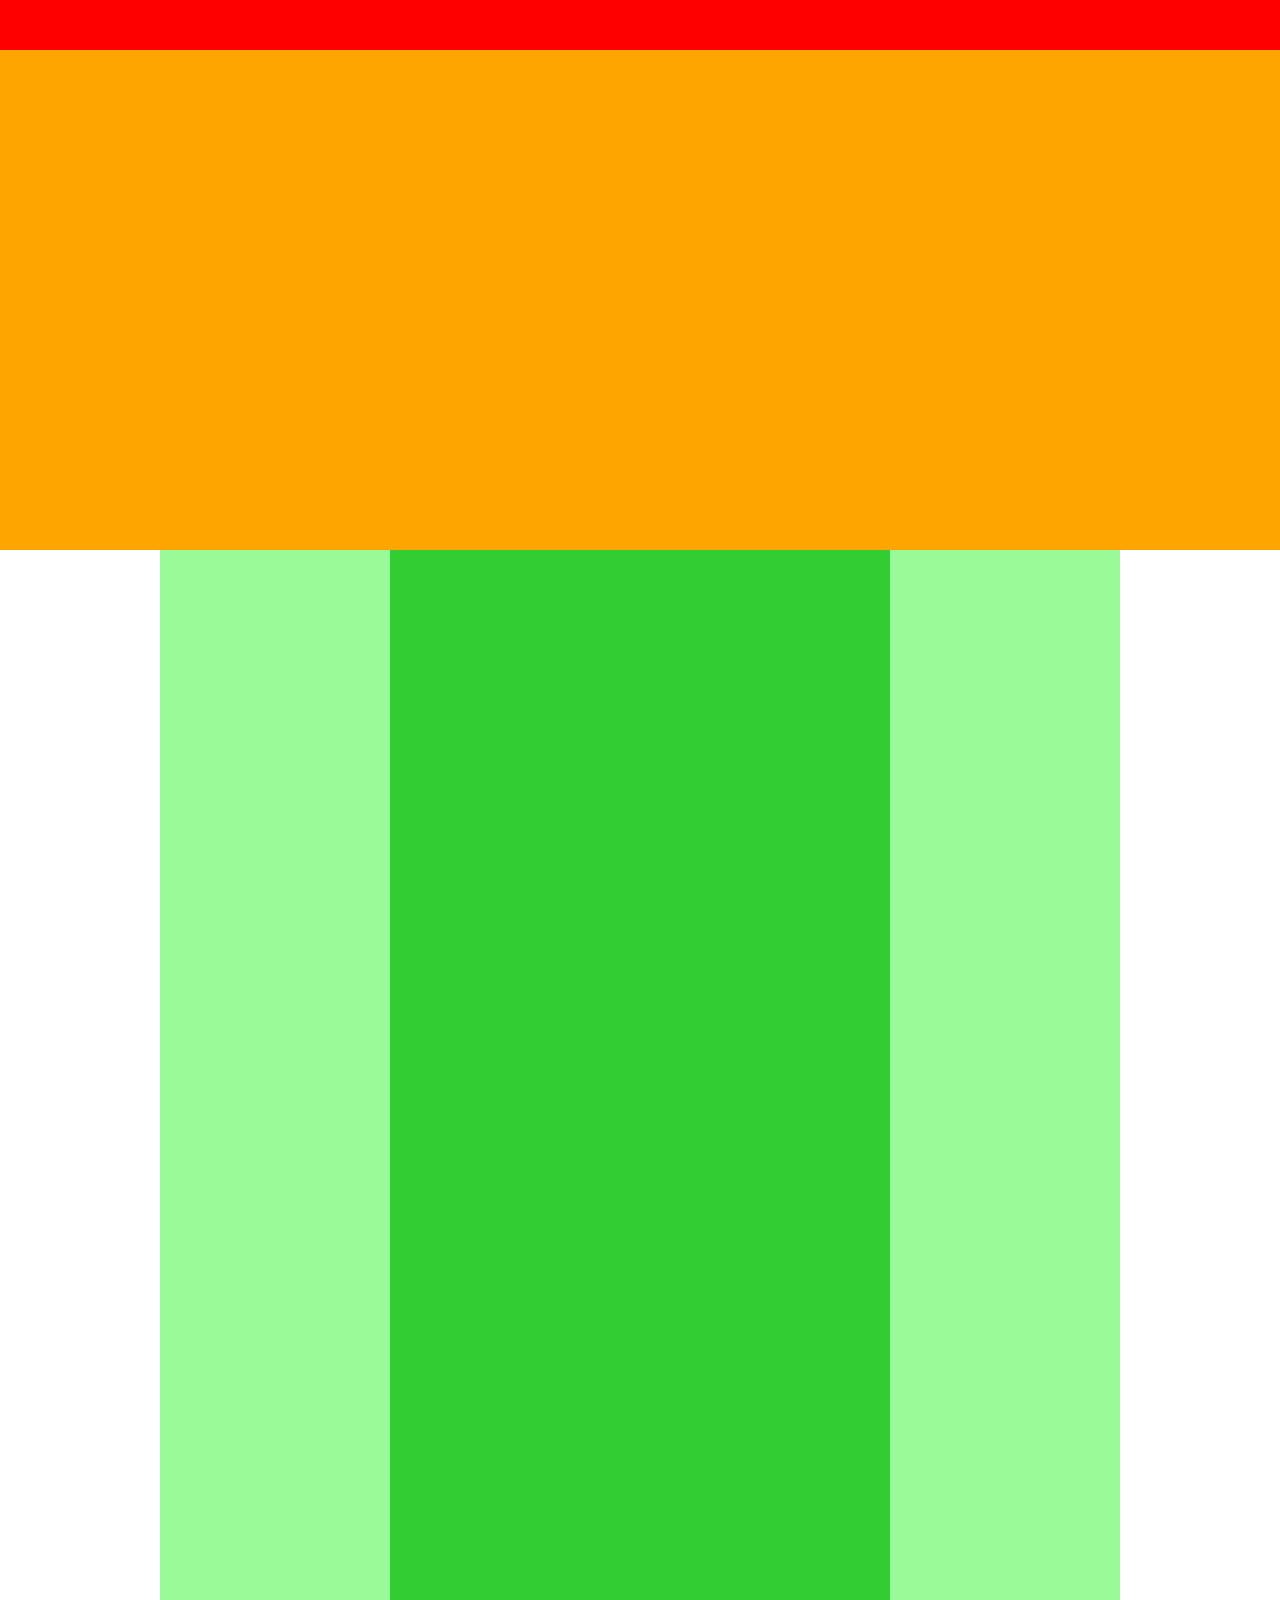
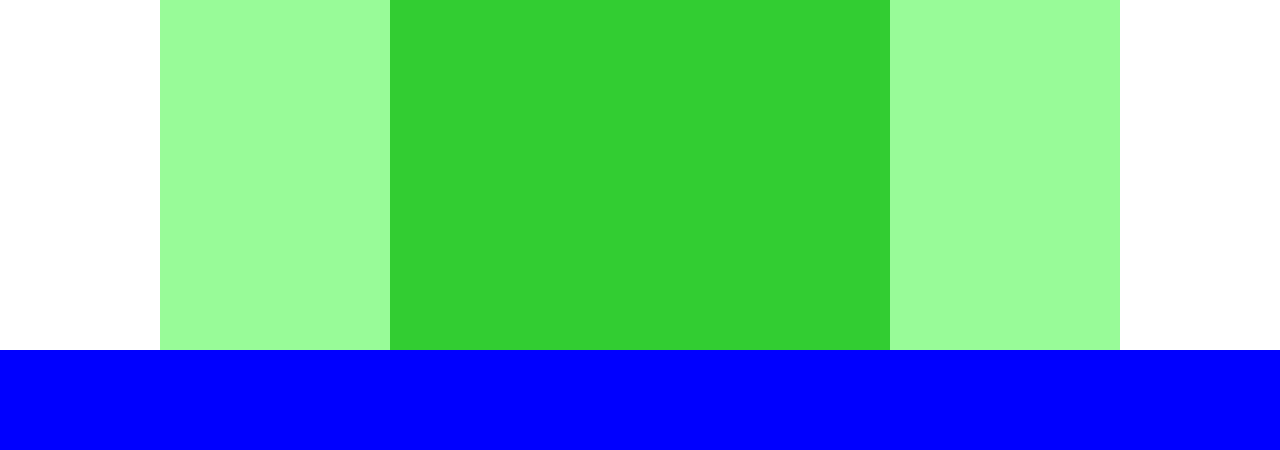
<file: chapter4_exercise/index.html>
<!DOCTYPE html>
<html lang="ja">
  <head>
    <meta charset="utf-8"/>
    <link rel="stylesheet" href="style.css"/>
    <title>4章演習</title>
  </head>

  <body>
    <div class="header"></div>

    <div class="main-visual"></div>

    <div class="main">

      <div class="sidebar-left"></div>
      <div class="blog"></div>
      <div class="sidebar-right"></div>

    </div>

    <div class="footer"></div>
  </body>


</html>
</file>
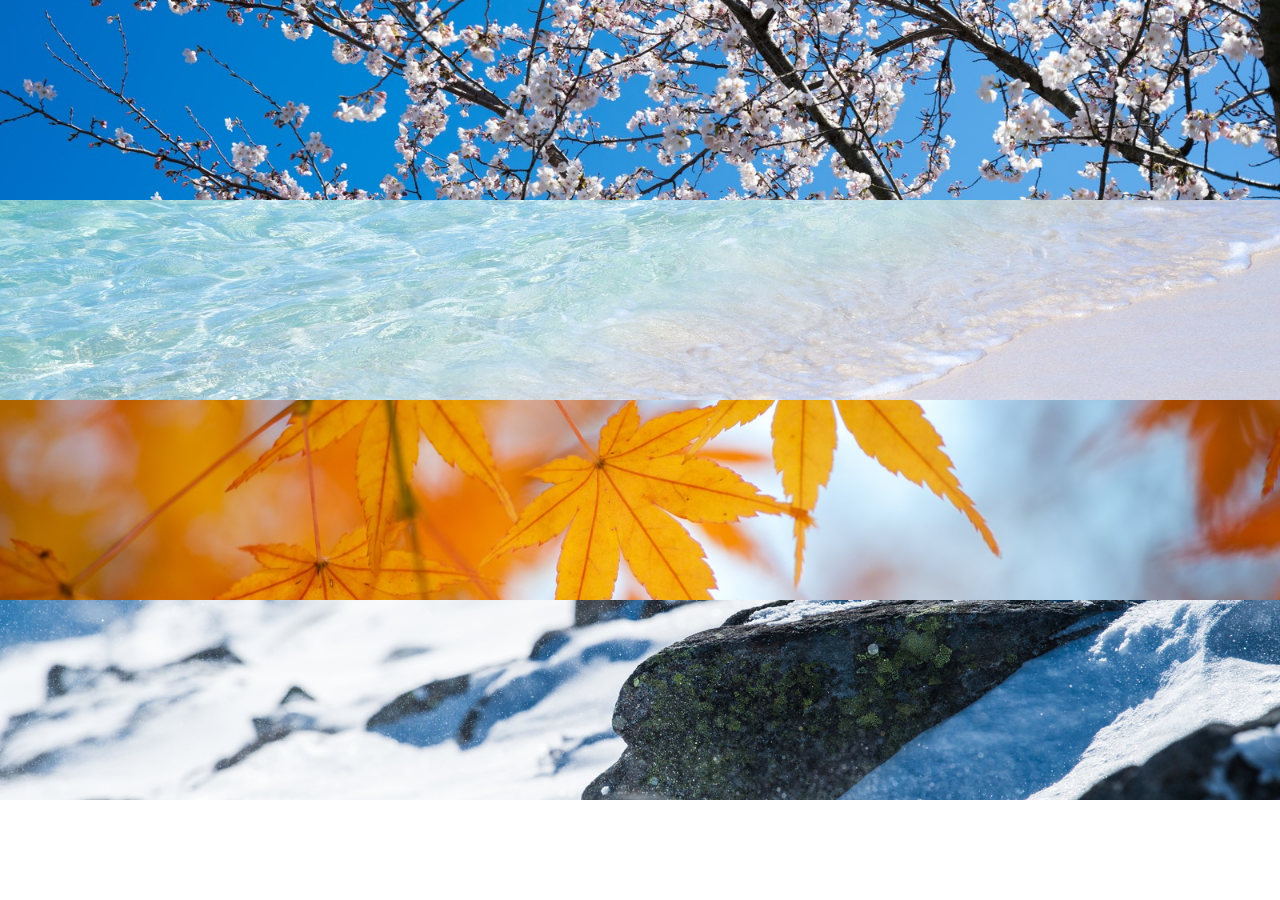
<file: chapter6_exercise/index.html>
<!DOCTYPE html>
<html lang="ja">
  <head>
    <meta charset="utf-8"/>
    <link rel="stylesheet" href="style.css"/>
    <title>6章演習</title>
  </head>
  
  <body>
    
    <div class="main">
      <div class="spring"></div>
      <div class="summer"></div>
      <div class="autumn"></div>
      <div class="winter"></div>
    </div>
  </body>

</html>
</file>
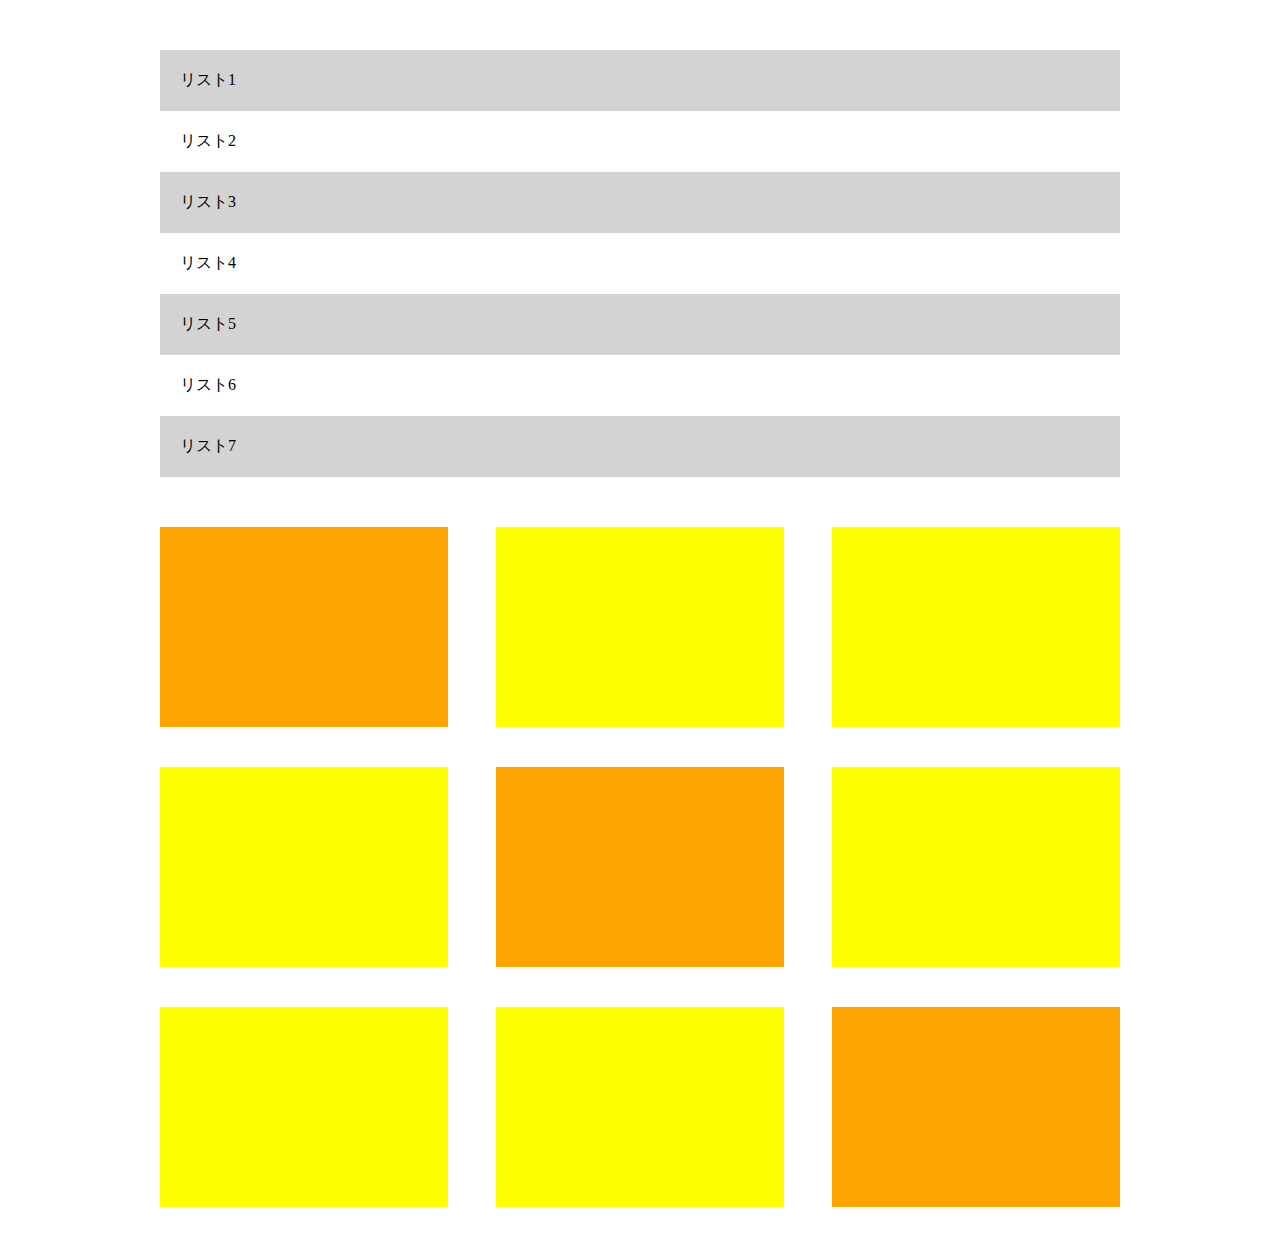
<file: chapter8_exercise/index.html>
<!DOCTYPE html>
<html lang="ja">
  <head>
    <meta charset="UTF-8"/>
    <link rel="stylesheet" href="style.css"/>
    <title>8章演習</title>
  </head>
  
  <body>
    <div class="line">
      <ul class="line-list">
        <li class="line-list-item">リスト1</li>
        <li class="line-list-item">リスト2</li>
        <li class="line-list-item">リスト3</li>
        <li class="line-list-item">リスト4</li>
        <li class="line-list-item">リスト5</li>
        <li class="line-list-item">リスト6</li>
        <li class="line-list-item">リスト7</li>
      </ul>
    </div>
  
    <div class="box">
      <div class="box-item"></div>
      <div class="box-item"></div>
      <div class="box-item"></div>
      <div class="box-item"></div>
      <div class="box-item"></div>
      <div class="box-item"></div>
      <div class="box-item"></div>
      <div class="box-item"></div>
      <div class="box-item"></div>
      </div>
  </body>
</html>
</file>
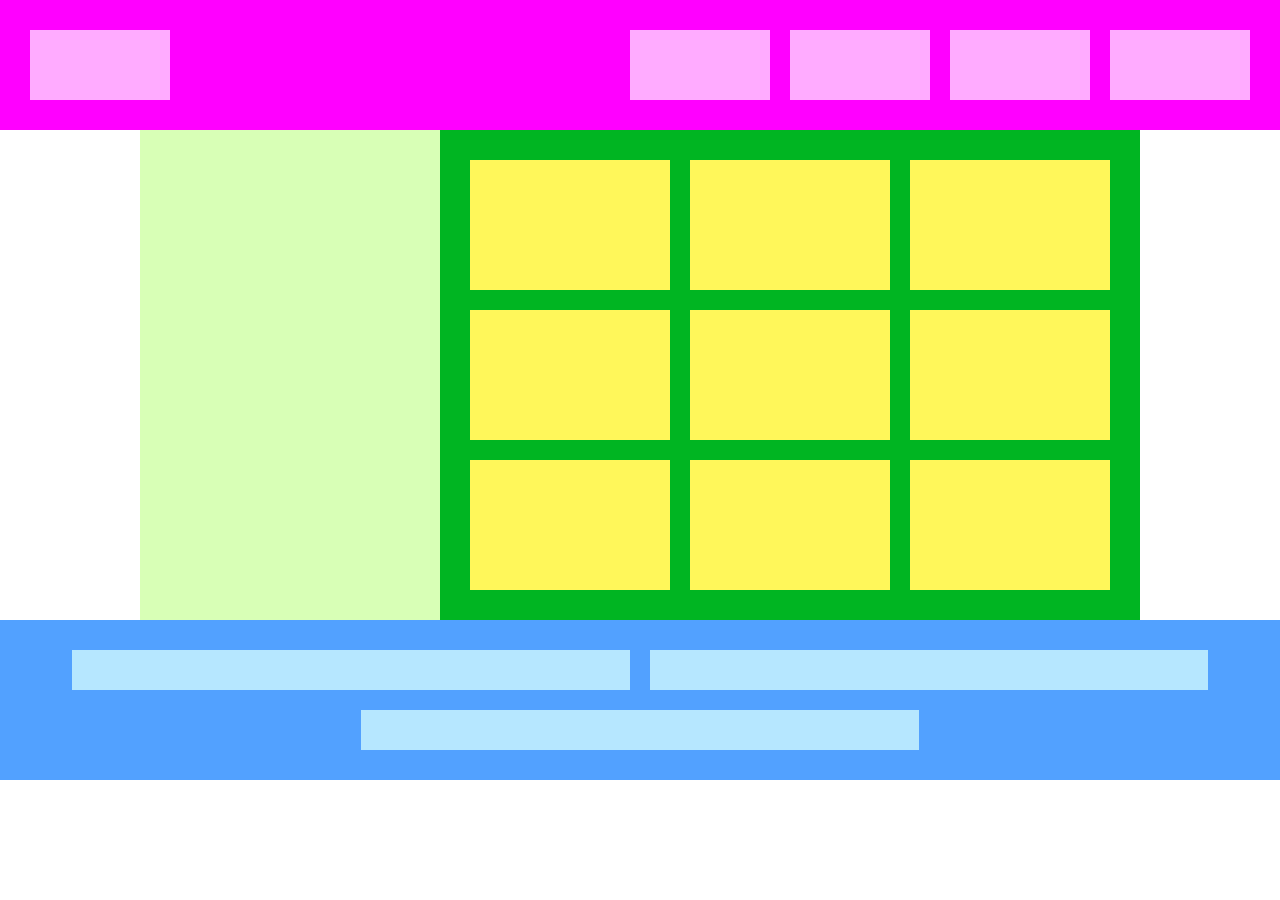
<file: flex/index.html>
<!DOCTYPE html>
<html lang="ja">
  <head>
    <meta charset="utf-8"/>
    <link rel="stylesheet" href="style.css"/>
    <title>Flexbox</title>
    
  </head>
  
  <body>
    <header class="header">
      <div Class="h-box"></div>
      <div Class="h-box"></div>
      <div Class="h-box"></div>
      <div Class="h-box"></div>
      <div Class="h-box"></div>
    </header>
    
    <main>
      <div class="m-left"></div>
      <div class="m-right">
        <div class="m-right-box"></div>
        <div class="m-right-box"></div>
        <div class="m-right-box"></div>
        <div class="m-right-box"></div>
        <div class="m-right-box"></div>
        <div class="m-right-box"></div>
        <div class="m-right-box"></div>
        <div class="m-right-box"></div>
        <div class="m-right-box"></div>
      </div>
    </main>
    
    <footer class="footer">
      <div class="f-box"></div>
      <div class="f-box"></div>
      <div class="f-box"></div>
    </footer>
    
  </body>
  
</html>
</file>
<file: chapter4_exercise/style.css>
* {
    margin: 0;
    padding: 0;
    box-sizing: border-box
}

.header {
    width: 100%;
    height: 50px;
    background-color: red;
}

.main-visual {
    width: 100%;
    height: 500px;
    background-color: orange;
}

.main {

    height: 1400px;

    display: flex;
    justify-content: center;
    margin: 0 auto;
}

.sidebar-left {
    width: 230px;
    height: 1400px;
    background-color: palegreen;
}

.blog {
    width: 500px;
    height: 1400px;
    background-color: limegreen;
}


.sidebar-right {
    width: 230px;
    height: 1400px;
    background-color: palegreen;
}

.footer {
    width: 100%;
    height: 100px;
    background-color: blue;
}
</file>
<file: chapter6_exercise/style.css>
* {
  margin: 0;
  padding: 0;
  box-sizing: border-box
}

.main {
  width: 100%;
  height: 800px;
}

.spring {
  width: 100%;
  height: 200px;
  background-image: url(img/box1.jpg);
  background-size: cover;
  background-position: center;
}

.summer {
  width: 100%;
  height: 200px;
  background-image: url(img/box2.jpg);
  background-size: cover;
  background-position: center;
}

.autumn {
  width: 100%;
  height: 200px;
  background-image: url(img/box3.jpg);
  background-size: cover;
  background-position: center;
}

.winter {
  width: 100%;
  height: 200px;
  background-image: url(img/box4.jpg);
  background-size: cover;
  background-position: center;
}
</file>
<file: chapter8_exercise/style.css>
* {
  margin: 0;
  padding: 0;
  box-sizing: border-box;
}

.line {
  width: 960px;
  margin: 50px auto;
}

.line-list-item {
  padding-top: 20px;
  padding-bottom: 20px;
  padding-left: 20px;
  list-style: none;
}

.line-list-item:nth-child(odd) {
  background-color: #d3d3d3;
}

.box {
  width: 960px;
  margin: 50px auto;
  display: flex;
  flex-wrap: wrap;
}

.box-item {
  width: 30%;
  height: 200px;
  margin-right: 5%;
  margin-bottom: 40px;
  background-color: yellow;
}

.box-item:nth-child(1),
.box-item:nth-child(5),
.box-item:nth-child(9) {
  background-color: orange;
}

.box-item:nth-child(3n) {
  margin-right: 0;
}

.box-item:nth-last-child(-n + 3) {
  margin-bottom: 0;
}
</file>
<file: flex/style.css>
* {
  margin: 0;
  padding: 0;
  box-sizing: border-box;
}

.header {
  width: 100%;
  padding: 30px 20px;
  background-color: #ff00ff;
  display: flex;
  justify-content: end;
}

.header > :first-child {
  margin-right: auto;
}

.h-box {
  height: 70px;
  margin: 0 10px;
  background-color: #ffabff;
  flex-basis: 140px;
}

main {
  display: flex;
  justify-content: center;
}

.m-left {
  width: 300px;
  background-color: #d8ffb6;
}

.m-right {
  max-width: 700px;
  padding: 20px;
  background-color: #00b522;
  flex-grow: 1;
  display: flex;
  flex-wrap: wrap;
  justify-content: center;
}

.m-right-box {
  height: 130px;
  margin: 10px;
  background-color: #fff75a;
  flex-basis: 200px;
}

.footer {
  width: 100%;
  padding: 20px;
  background-color: #52a1ff;
  display: flex;
  justify-content: center;
  flex-wrap: wrap;
}

.f-box {
  height: 40px;
  max-width: 600px;
  margin: 10px;
  background-color: #b6e7ff;
  flex-basis: 45%;
}
</file>
